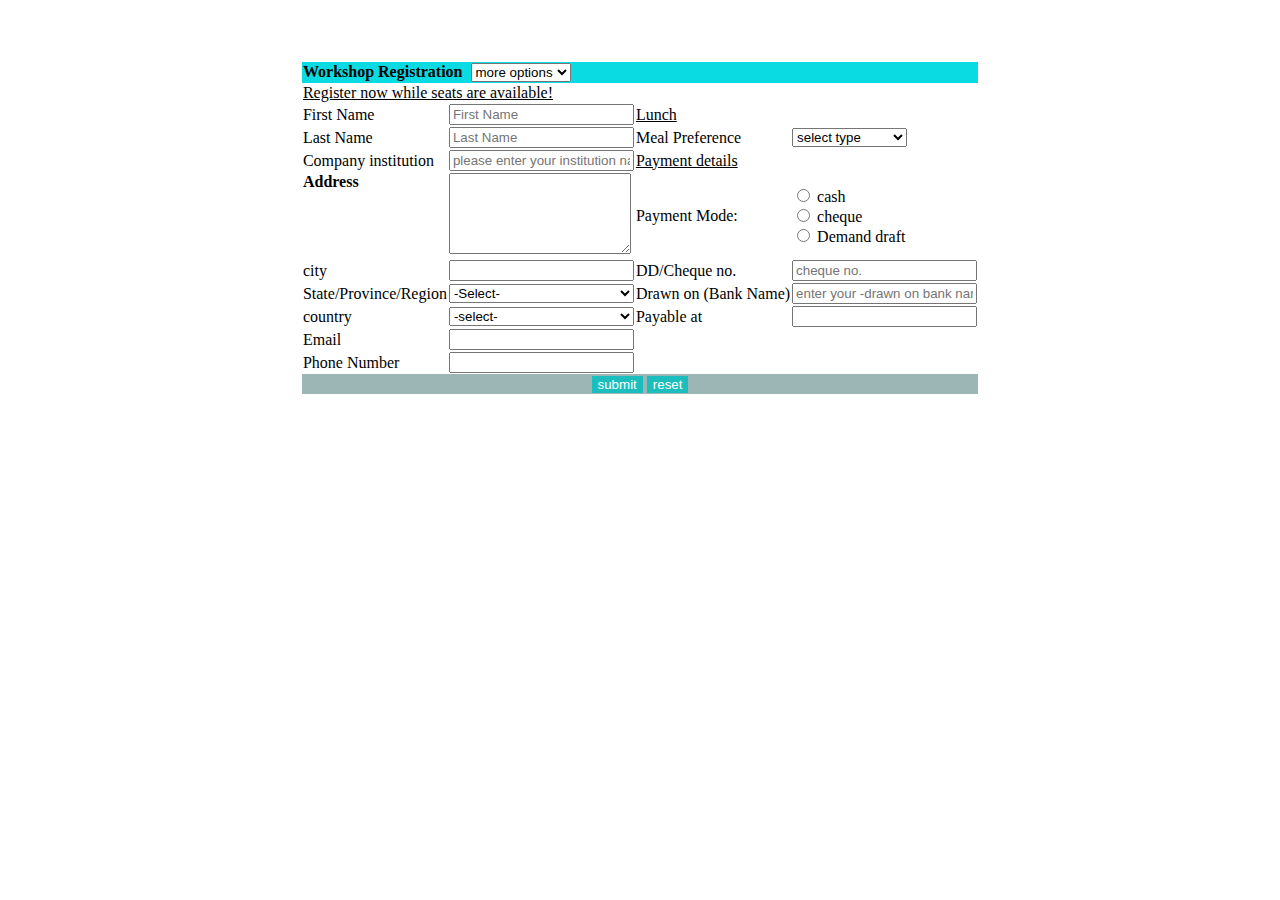
<file: form assin1.html>
<!DOCTYPE html>
<html lang="en">

<head>
    <meta charset="UTF-8">
    <meta name="viewport" content="width=device-width, initial-scale=1.0">
    <title>formin table 1</title>
</head>

<body>
    <form>
        <table border="0" cellspacing="0" align="center">
            <th colspan="4" bgcolor="0abdbde2;" align="left">Workshop Registration &nbsp;<select>
                    <option>more options</option>
                    <option>1</option>
                    <option>2</option>
                    <option>3</option>
                </select></th>
            <tr>
                <td colspan="4"><u>Register now while seats are available!</u></td>
            </tr>
            <tr>
                <td> <label>First Name</td></label>
                <td><input type="text" name="NAME" placeholder="First Name"></td>
                <td> <u>
                        <lable>Lunch</lable>
                    </u></td>
            </tr><br>
            <tr>
                <td>
                    <lable>Last Name</lable>
                </td>
                <td><input type="text" name="Name" placeholder="Last Name"></td>


                <td><label> Meal Preference</label></td>
                <td> <select name="meal" id="pref" width="100%">
                        <option>select type</option>
                        <option>vegetarian</option>
                        <option>Non-vegetarian</option>
                        <option>pure vegetarian</option>
                    </select>
                </td>
            </tr>
            <tr>
                <td>
                    <lable>Company institution</lable>
                </td>
                <td> <input type="text" name="company institution" placeholder="please enter your institution name">

                </td>
                <td><label><u>Payment details</u></label></td>
            </tr>
            <tr>
                <th align="left" style="vertical-align:top"> Address</th>


                <td> <textarea name="address" rows="5" cols="20"></textarea></td>
                <td>
                    <lable>Payment Mode:</lable>
                </td>
                <td> <input type="radio" name="name" id="radio id">
                    <label>cash</label><br>
                    <input type="radio" name="name" id="radio id">
                    <label>cheque</label><br>
                    <input type="radio" name="name" id="radio id">
                    <label>Demand draft</label>
                </td>
            </tr>
            <tr>
                <td>
                    <lable>city</lable>
                </td>
                <td> <input type="text" name="city">
                </td>
                <td>
                    <lable>DD/Cheque no.</lable>
                </td>
                <td> <input type="number" name="NAME" placeholder="cheque no."></td>

            </tr>
            <tr>
                <td>
                    <lable>State/Province/Region</lable>
                </td>
                <td> <select name="state" id="state id" style="width: 100%;">
                        <option>-Select-</option>
                        <option>maharashtra</option>
                        <option>gujrat</option>
                        <option>panjab</option>
                        <option>telngana</option>
                    </select>
                </td>
                <td>
                    <lable>Drawn on (Bank Name)</lable>
                </td>
                <td> <input type="text" name="Name" placeholder="enter your -drawn on bank name"></td><br><br>


            </tr>
            <tr>
                <td>
                    <lable>country</lable>
                </td>
                <td> <select name="state" id="state id" style="width: 100%;">
                        <option>-select-</option>
                        <option>India</option>
                        <option>America</option>
                        <option>Pakistan</option>
                        <option>Australia</optio>
                    </select>
                <td>
                    <lable>Payable at</lable>
                </td>
                <td><input type="text" name="payable at"></td>
                </td>
            </tr>
            <tr>
                <td>
                    <lable>Email</lable>
                </td>
                <td><input type="email" name="email"></td>
            </tr>
            <tr>
                <td>
                    <lable>Phone Number</lable>
                </td>
                <td><input type="number" name="number"></td>
            </tr>

            <tr>
                <th style="background-color: rgb(156, 182, 182);" colspan="4" align="center">
                    <input type="submit" name="submit" value="submit"
                        style=" background-color:rgba(10, 189, 189, 0.886);  color:white; border:none">
                    <input type="reset" name="reset" value="reset"
                    style="background-color:#0abdbde2; color:white; border:none">
                </th>
            </tr>
        </table>

    </form>
</body>

</html>
</file>
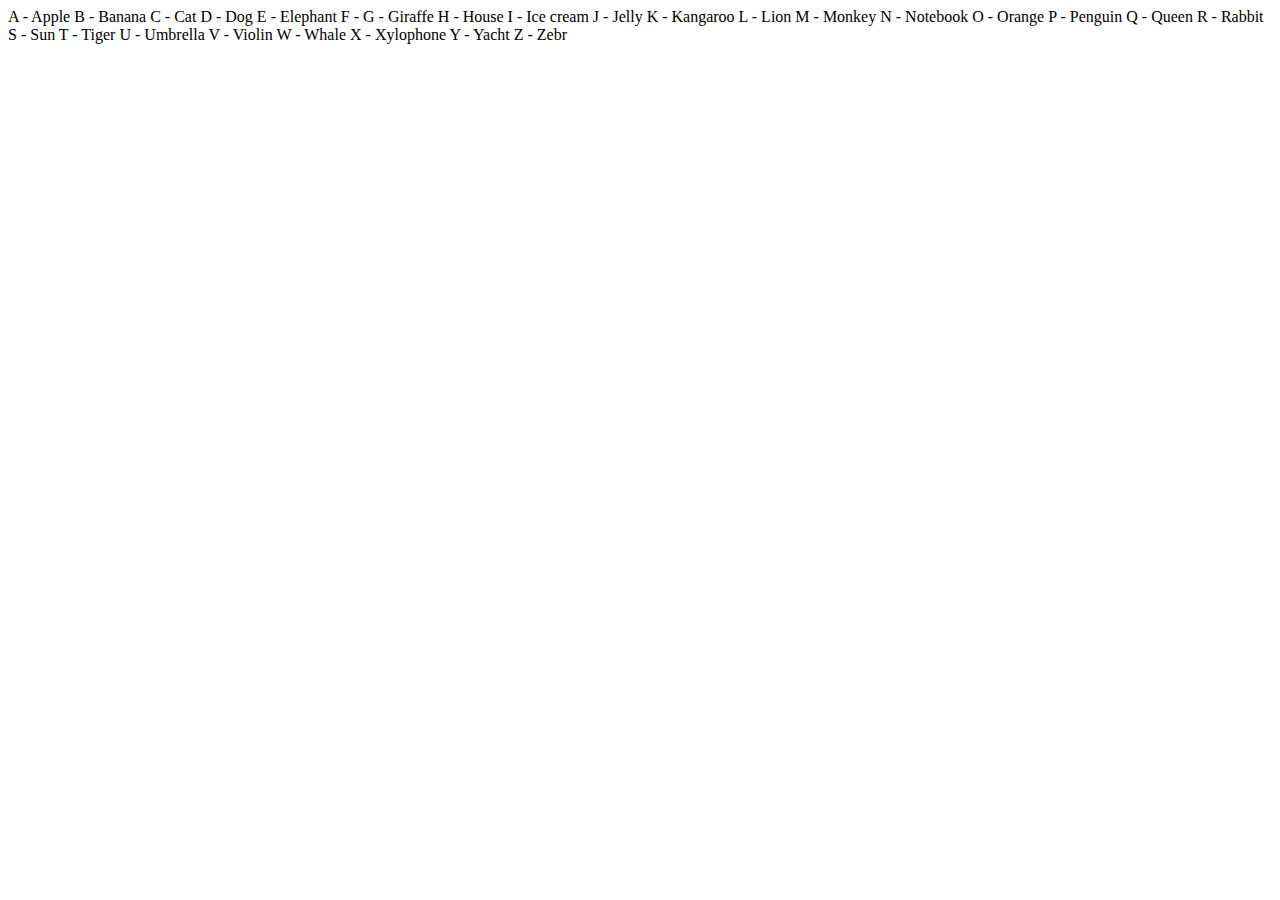
<file: html/copy file.html>
<!-- <!DOCTYPE html>
<html lang="en">

<head>
    <meta charset="UTF-8">
    <meta name="viewport" content="width=device-width, initial-scale=1.0">
    <title>Document</title>
    <link href="https://cdn.jsdelivr.net/npm/bootstrap@5.3.3/dist/css/bootstrap.min.css" rel="stylesheet"
        integrity="sha384-QWTKZyjpPEjISv5WaRU9OFeRpok6YctnYmDr5pNlyT2bRjXh0JMhjY6hW+ALEwIH" crossorigin="anonymous">
    <script src="https://cdn.jsdelivr.net/npm/bootstrap@5.3.3/dist/js/bootstrap.bundle.min.js"
        integrity="sha384-YvpcrYf0tY3lHB60NNkmXc5s9fDVZLESaAA55NDzOxhy9GkcIdslK1eN7N6jIeHz"
        crossorigin="anonymous"></script>
    </body>
    <link rel="stylesheet" href="../CSS/navbar.css">
</head>

<body>
    <header>
        <nav class="nav">
            <a href="#"><img src="../IMG/EOT-LOGO1.webp" alt="" class="logo"></a>
            <ul class="navbar">
                <li><a id="home" href="#" style="color: aqua;">Home</a></li>

            
                    <div class="dropdown">
                        <li class="nav-item"><a href="#" class="nav-link">about Us <img src="../IMG/downward-arrow.png" alt=""></a></li>
                        <div class="dropdown-content">
                        <a href="#">about eduontech</a>5
                        <a href="#">our employees</a>
                    </div>
                    </div>

                <div class="dropdown">
                    <li class="nav-item"><a href="#" class="nav-link">Courses <img src="../IMG/downward-arrow.png" alt=""></a>
                    </li>
                    <div class="dropdown-content">
                        <a href="#">10th Class</a>
                        <a href="#">12th Class</a>
                        <a href="#">Under Graguate</a>
                        <a href="#">Post Graguate</a>
                        <a href="#">Cetified Program</a>
                    </div>
                </div>

                <div class="dropdown">
                    <li class="nav-item"><a href="#" class="nav-link">Universities <img src="../IMG/downward-arrow.png"
                                alt=""></a></li>
                    <div class="dropdown-content">
                        <a href="#">AMITY University</a>
                        <a href="#">Hindustan University</a>
                        <a href="#">JAIN University</a>
                        <a href="#">Lovely Professional University</a>
                        <a href="#">Manav Rachna Online</a>
                        <a href="#">Manipal Online</a>
                        <a href="#">MM University</a>
                        <a href="#">UPES Centre for Continuing</a>
                        <a href="#">Uttaranchal University</a>
                        <a href="#">GLA University</a>
                    </div>
                </div>


               
                <li><a href="#">Contact Us</a></li>
            </ul>
            <button class="btn">INQUIRY</button>
        </nav>
    </header>

    <div id="carouselExampleDark" class="carousel carousel-dark slide" data-bs-ride="carousel" >
        <div class="carousel-indicators">
            <button type="button" data-bs-target="#carouselExampleDark" data-bs-slide-to="0" class="active"
                aria-current="true" aria-label="Slide 1"></button>
            <button type="button" data-bs-target="#carouselExampleDark" data-bs-slide-to="1"
                aria-label="Slide 2"></button>
            <button type="button" data-bs-target="#carouselExampleDark" data-bs-slide-to="2"
                aria-label="Slide 3"></button>
            <button type="button" data-bs-target="#carouselExampleDark" data-bs-slide-to="3"
                aria-label="Slide 4"></button>    
        </div>
        <div class="carousel-inner">
            <div class="carousel-item active " data-bs-interval="1000">
                <img src="../IMG/1.webp" class="d-block w-100" alt="...">
            </div>
            <div class="carousel-item" data-bs-interval="1000">
                <img src="../IMG/2.webp" class="d-block w-100" alt="...">
            </div>
            <div class="carousel-item"  data-bs-interval="1000">
                <img src="../IMG/3.webp" class="d-block w-100" alt="...">
            </div>
            <div class="carousel-item" data-bs-interval="1000">
                <img src="../IMG/4.webp" class="d-block w-100" alt="...">
            </div>
        </div>
        <button class="carousel-control-prev" type="button" data-bs-target="#carouselExampleDark" data-bs-slide="prev">
            <span class="carousel-control-prev-icon" aria-hidden="true"></span>
            <span class="visually-hidden">Previous</span>
        </button>
        <button class="carousel-control-next" type="button" data-bs-target="#carouselExampleDark" data-bs-slide="next">
            <span class="carousel-control-next-icon" aria-hidden="true"></span>
            <span class="visually-hidden">Next</span>
        </button>
    </div>

    <section class="container  bg-light mt-4">
        <div class="row justify-content-between justify-content-around service">
            <div class="col-md-4 col-sm-12 card shadow-md   ">
                <img src="../IMG/1.webp" class="card-img-top" alt="...">
                <div class="card-body">
                    <h5 class="card-title">Card title</h5>
                    <p class="card-text">Some quick example text to build on the card title and make up the bulk of the card's content.</p>
                    <a href="#" class="btn btn-primary">Go somewhere</a>
                  </div>
            </div>
            <div class="col-md-4 col-sm-12 card">
                <img src="../IMG/1.webp" class="card-img-top" alt="...">
                <div class="card-body">
                    <h5 class="card-title">Card title</h5>
                    <p class="card-text">Some quick example text to build on the card title and make up the bulk of the card's content.</p>
                    <a href="#" class="btn btn-primary">Go somewhere</a>
                  </div>
            </div>
            <div class="col-md-4 col-sm-12 card">
                <img src="../IMG/1.webp" class="card-img-top" alt="...">
                <div class="card-body">
                    <h5 class="card-title">Card title</h5>
                    <p class="card-text">Some quick example text to build on the card title and make up the bulk of the card's content.</p>
                    <a href="#" class="btn btn-primary">Go somewhere</a>
                  </div>
            </div>
           
            <div class="card text-bg-dark">
                <img src="..." class="card-img" alt="...">
                <div class="card-img-overlay">
                  <h5 class="card-title">Card title</h5>
                  <p class="card-text">This is a wider card with supporting text below as a natural lead-in to additional content. This content is a little bit longer.</p>
                  <p class="card-text"><small>Last updated 3 mins ago</small></p>
                </div>
              </div>






           
        </div>
    </section>








fetch :- help to third party api calls
call to url

<button>propogation</button>
<button>bubbling</button>
capturing
</body>

</html> -->



A - Apple
B - Banana
C - Cat
D - Dog
E - Elephant
F -                 
G - Giraffe
H - House
I - Ice cream
J - Jelly
K - Kangaroo
L - Lion
M - Monkey
N - Notebook
O - Orange
P - Penguin
Q - Queen
R - Rabbit
S - Sun
T - Tiger
U - Umbrella
V - Violin
W - Whale
X - Xylophone
Y - Yacht
Z - Zebr
</file>
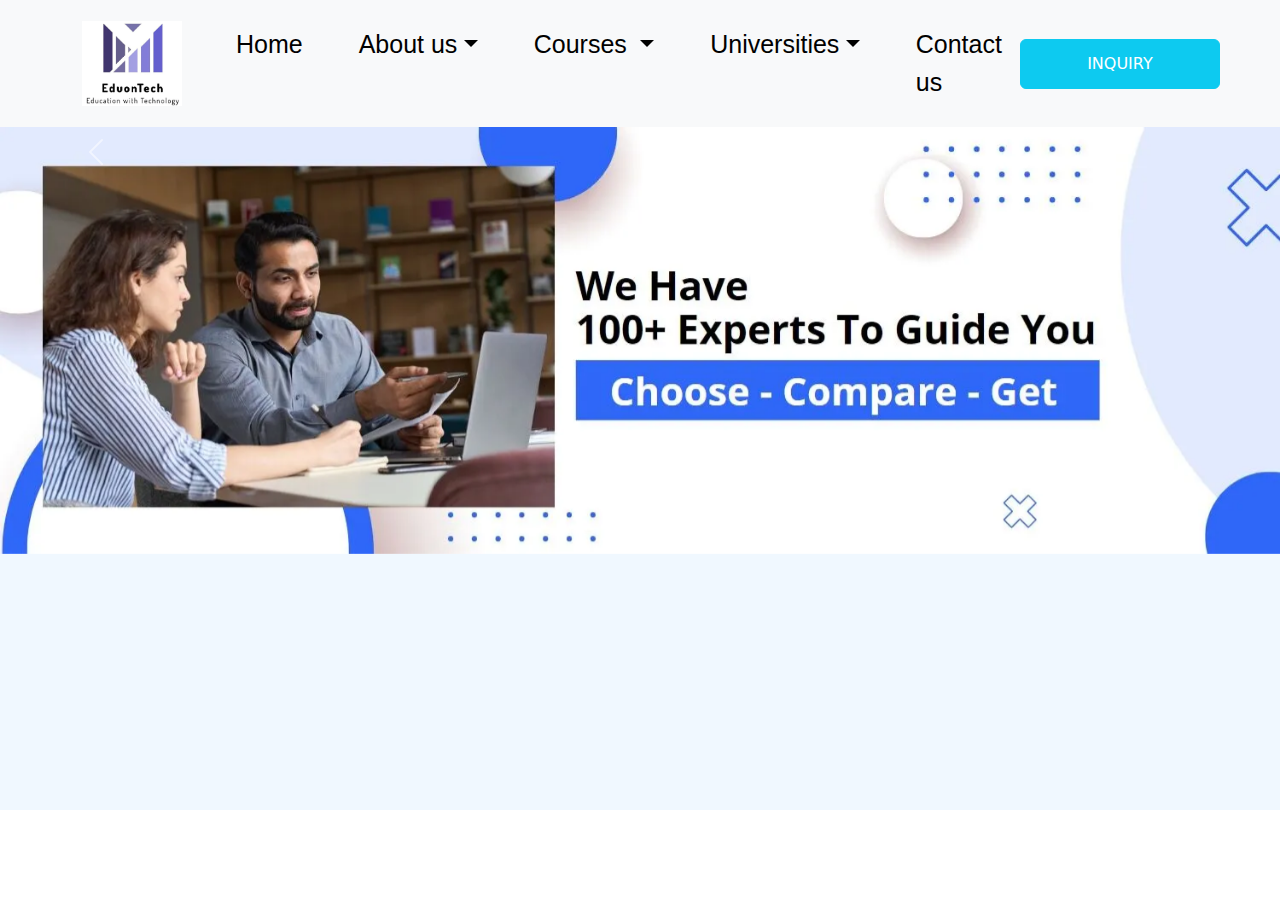
<file: html/edutech copy.html>
<!DOCTYPE html>
<html lang="en">

<head>
    <meta charset="UTF-8">
    <meta name="viewport" content="width=device-width, initial-scale=1.0">
    <title>eduontechweb</title>
    <link rel="stylesheet" type="text/css" href="../css/style2.css">
    <link rel="stylesheet" href="../bootstrap-5.3.3-dist/css/bootstrap.min.css">
    <script src="../bootstrap-5.3.3-dist/js/bootstrap.bundle.js"></script>
    <link rel="stylesheet" href="https://cdnjs.cloudflare.com/ajax/libs/font-awesome/6.5.2/css/all.min.css"
        integrity="sha512-SnH5WK+bZxgPHs44uWIX+LLJAJ9/2PkPKZ5QiAj6Ta86w+fsb2TkcmfRyVX3pBnMFcV7oQPJkl9QevSCWr3W6A=="
        crossorigin="anonymous" referrerpolicy="no-referrer" />
</head>

<body>
    <header class="icon">
        <i class="fa-brands fa-square-instagram"></i>
        <i class="fa-brands fa-square-twitter"></i>
        <i class="fa-brands fa-square-facebook"></i>
    </header>
    <header class="header">
        <nav class="navbar navbar-expand-lg bg-body-tertiary mr-left-30 z-index-1">
            <div class="container">
                <a class="navbar-brand" href="#">
                    <img src="..//img/EOT-LOGO1.webp" width="100px"></a>

                <button class="navbar-toggler" type="button" data-bs-toggle="collapse"
                    data-bs-target="#navbarSupportedContent" aria-controls="navbarSupportedContent"
                    aria-expanded="false" aria-label="Toggle navigation">
                    <span class="navbar-toggler-icon"></span>
                </button>

                <div class="collapse navbar-collapse" id="navbarSupportedContent">
                    <ul class="navbar-nav me-auto mb-2 mb-lg-0">
                        <li class="nav-item">
                            <a class="nav-link active" aria-current="page" href="#">Home</a>
                        </li>
                        <li class="nav-item dropdown">
                            <a class="nav-link dropdown-toggle active" role="button" data-bs-toggle="dropdown"
                                href="#">About us</a>
                            <ul class="dropdown-menu">
                                <li><a class="dropdown-item" href="#">About EduonTech</a></li><br>
                                <li><a class="dropdown-item" href="#">Our Employee</a></li>
                            </ul>
                        </li>
                        <li class="nav-item dropdown">
                            <a class="nav-link dropdown-toggle active" href="#" role="button" data-bs-toggle="dropdown"
                                aria-expanded="false">
                                Courses
                            </a>
                            <ul class="dropdown-menu">
                                <li><a class="dropdown-item" href="#">10th class</a></li>
                                <li><a class="dropdown-item" href="#">12th class</a></li>
                                <li><a class="dropdown-item" href="#">Under Graduate</a></li>
                                <li><a class="dropdown-item" href="#">Post Graduate</a></li>
                                <li><a class="dropdown-item" href="#">Certified Program</a></li>
                            </ul>
                        </li>
                        <li class="nav-item">
                            <a class="nav-link dropdown-toggle active" role="button" data-bs-toggle="dropdown"
                                aria-expanded="false">Universities</a>
                            <ul class="dropdown-menu">
                                <li><a class="dropdown-item" href="#">AMITY University</a></li>
                                <li><a class="dropdown-item" href="#">Hindustan University</a></li>
                                <li><a class="dropdown-item" href="#">JAIN University</a></li>
                                <li><a class="dropdown-item" href="#">Lovely Professional University</a></li>
                                <li><a class="dropdown-item" href="#">Manav University</a></li>
                                <li><a class="dropdown-item" href="#">Manipal Online</a></li>
                                <li><a class="dropdown-item" href="#">MM Univarsity</a></li>
                                <li><a class="dropdown-item" href="#">UPES University</a></li>
                                <li><a class="dropdown-item" href="#">Uttaranchal University</a></li>
                                <li><a class="dropdown-item" href="#">GLA University</a></li>
                            </ul>
                        </li>
                        <li class="nav-item">
                            <a class="nav-link active" text-aline="center" role="button" aria-expanded="false">Contact
                                us</a>
                        </li>
                    </ul>
                    <form class="d-flex">
                        <button class="btn btn-info text-white" bg="info" type="submit" mr="">INQUIRY</button>
                    </form>
                </div>
            </div>
        </nav>

        <div id="carouselExample" class="carousel slide">
            <div class="carousel-inner">
                <div class="carousel-item active" data-bs-interval="1000">
                    <img src="../img/edimg1.webp" class="d-block w-100" alt="...">
                </div>
                <div class="carousel-item" data-bs-interval="1000">
                    <img src="../img/edoimg2.webp" class="d-block w-100" alt="...">
                </div>
                <div class="carousel-item" data-bs-interval="1000">
                    <img src="../img/edoimg3.webp" class="d-block w-100" alt="...">
                </div>
                <div class="carousel-item" data-bs-interval="1000">
                    <img src="../img/edoimg4.webp" class="d-block w-100" alt="...">
                </div>
            </div>
            <button class="carousel-control-prev" type="button" data-bs-target="#carouselExample"
                data-bs-slide="prev">
                <span class="carousel-control-prev-icon" aria-hidden="true"></span>
                <span class="visually-hidden">Previous</span>
            </button>
            <button class="carousel-control-next" type="button" data-bs-target="#carouselExample"></button>
        
        </body>
</html>
</file>
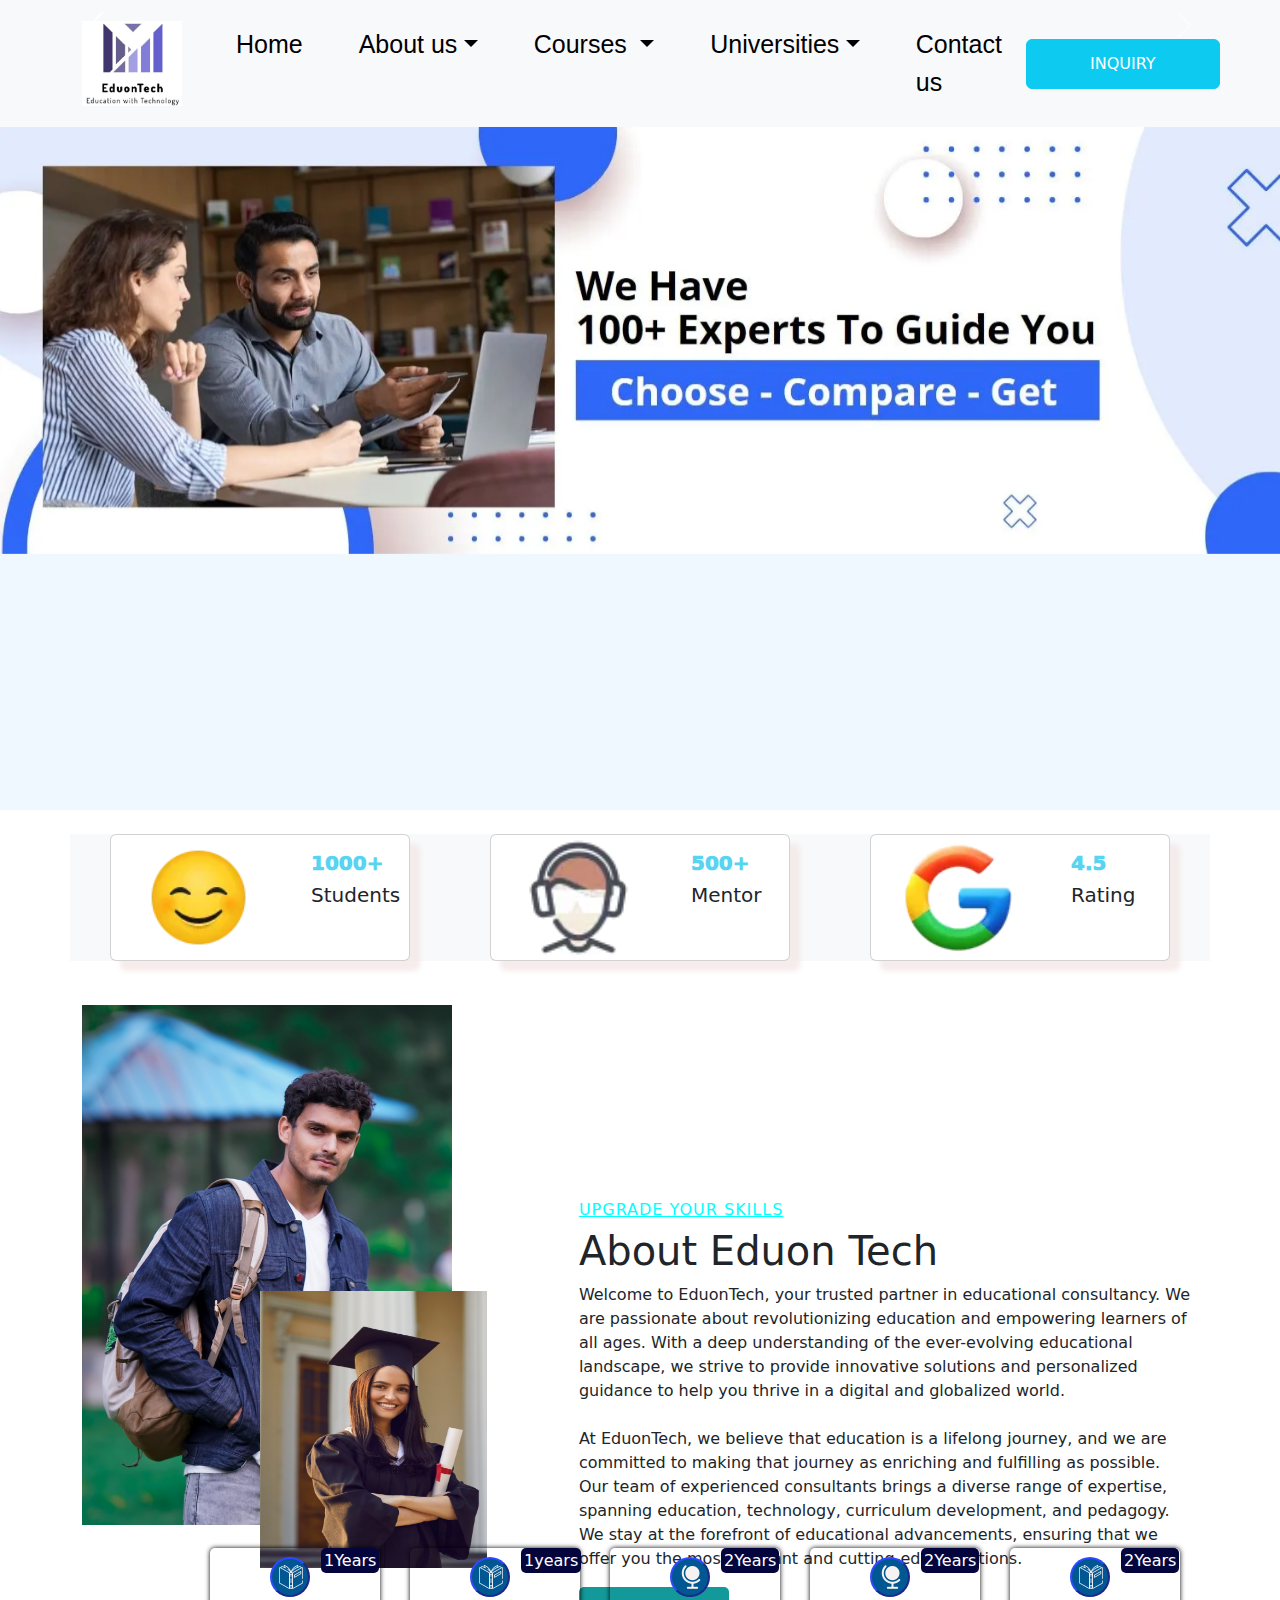
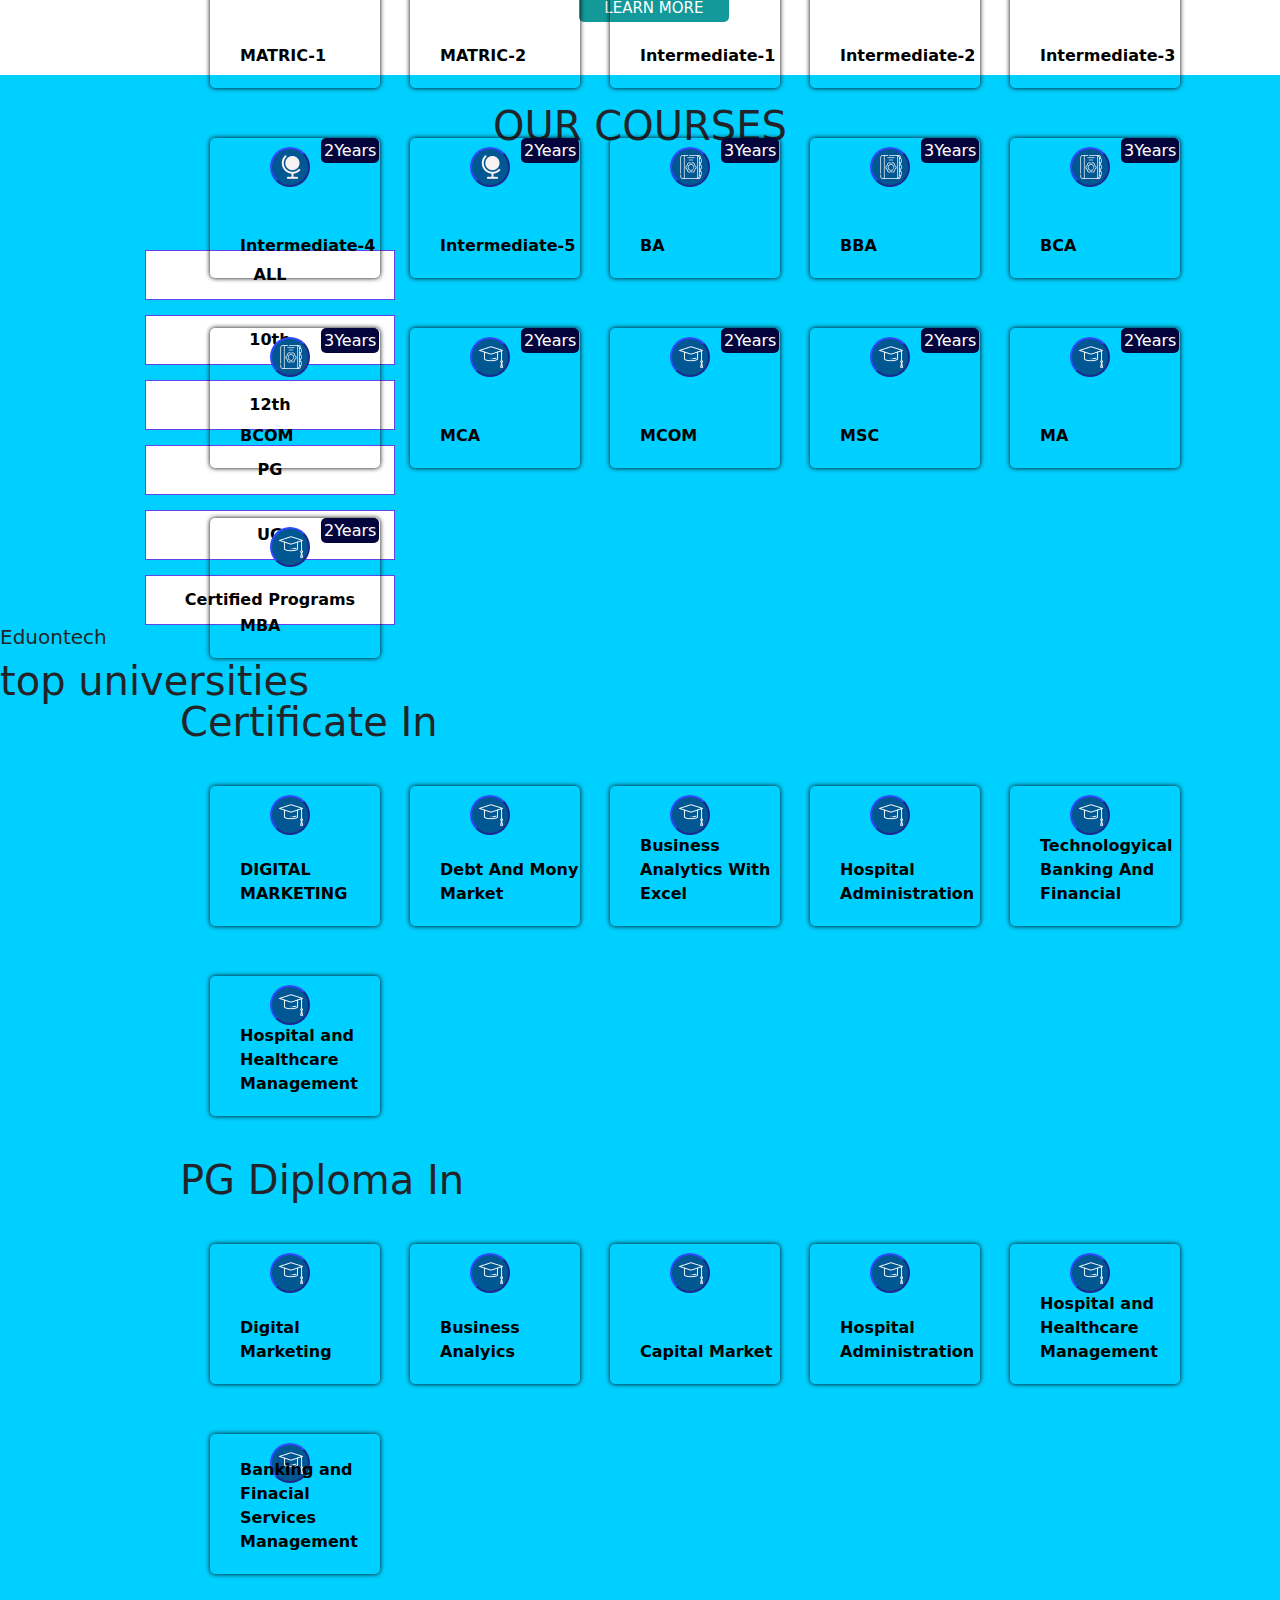
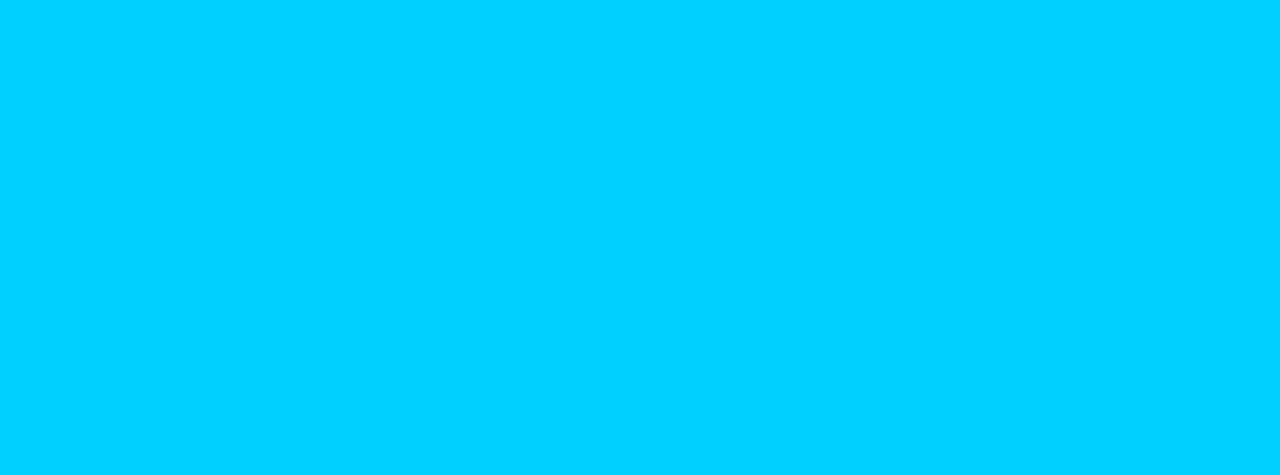
<file: html/edutech.html>
<!DOCTYPE html>
<html lang="en">

<head>
    <meta charset="UTF-8">
    <meta name="viewport" content="width=device-width, initial-scale=1.0">
    <title>eduontechweb</title>
    <link rel="stylesheet" type="text/css" href="../css/style2.css">
    <link rel="stylesheet" href="../bootstrap-5.3.3-dist/css/bootstrap.min.css">
    <script src="../bootstrap-5.3.3-dist/js/bootstrap.bundle.js"></script>
    <link rel="stylesheet" href="https://cdnjs.cloudflare.com/ajax/libs/font-awesome/6.5.2/css/all.min.css"
        integrity="sha512-SnH5WK+bZxgPHs44uWIX+LLJAJ9/2PkPKZ5QiAj6Ta86w+fsb2TkcmfRyVX3pBnMFcV7oQPJkl9QevSCWr3W6A=="
        crossorigin="anonymous" referrerpolicy="no-referrer" />
</head>

<body>
    <header class="icon">
        <i class="fa-brands fa-square-instagram"></i>
        <i class="fa-brands fa-square-twitter"></i>
        <i class="fa-brands fa-square-facebook"></i>
    </header>
    <header class="header">
        <nav class="navbar navbar-expand-lg bg-body-tertiary mr-left-30 z-index-1">
            <div class="container">
                <a class="navbar-brand" href="#">
                    <img src="..//img/EOT-LOGO1.webp " width="100px"></a>

                <button class="navbar-toggler" type="button" data-bs-toggle="collapse"
                    data-bs-target="#navbarSupportedContent" aria-controls="navbarSupportedContent"
                    aria-expanded="false" aria-label="Toggle navigation">
                    <span class="navbar-toggler-icon"></span>
                </button>

                <div class="collapse navbar-collapse" id="navbarSupportedContent">
                    <ul class="navbar-nav me-auto mb-2 mb-lg-0">
                        <li class="nav-item">
                            <a class="nav-link active" aria-current="page" href="#">Home</a>
                        </li>
                        <li class="nav-item dropdown">
                            <a class="nav-link dropdown-toggle active " role="button" data-bs-toggle="dropdown"
                                href="#">About us</a>
                            <ul class="dropdown-menu">
                                <li><a class="dropdown-item" href="#">About EduonTech</a></li><br>
                                <li><a class="dropdown-item" href="#">Our Employee</a></li>
                            </ul>
                        </li>
                        <li class="nav-item dropdown">
                            <a class="nav-link dropdown-toggle active" href="#" role="button" data-bs-toggle="dropdown"
                                aria-expanded="false">
                                Courses
                            </a>
                            <ul class="dropdown-menu">
                                <li><a class="dropdown-item" href="#">10th class</a></li>
                                <li><a class="dropdown-item" href="#">12th class</a></li>
                                <li><a class="dropdown-item" href="#">Under Graduate</a></li>
                                <li><a class="dropdown-item" href="#">Post Graduate</a></li>
                                <li><a class="dropdown-item" href="#">Certified Program</a></li>
                            </ul>
                        </li>
                        <li class="nav-item">
                            <a class="nav-link dropdown-toggle active" role="button" data-bs-toggle="dropdown"
                                aria-expanded="false">Universities</a>
                            <ul class="dropdown-menu">
                                <li><a class="dropdown-item" href="#">AMITY University</a></li>
                                <li><a class="dropdown-item" href="#">Hindustan University</a></li>
                                <li><a class="dropdown-item" href="#">JAIN University</a></li>
                                <li><a class="dropdown-item" href="#">Lovely Professional University</a></li>
                                <li><a class="dropdown-item" href="#">Manav University</a></li>
                                <li><a class="dropdown-item" href="#">Manipal Online</a></li>
                                <li><a class="dropdown-item" href="#">MM Univarsity</a></li>
                                <li><a class="dropdown-item" href="#">UPES University</a></li>
                                <li><a class="dropdown-item" href="#">Uttaranchal University</a></li>
                                <li><a class="dropdown-item" href="#">GLA University</a></li>
                            </ul>
                        </li>
                        <li class="nav-item">
                            <a class="nav-link active" text-aline="center" role="button" aria-expanded="false">Contact
                                us</a>
                    </ul>
                    <button class="btn btn-info text-white" bg="info" type="submit" mr="">INQUIRY</button>
                    </form>
                </div>
            </div>
        </nav>

        <div id="carouselExample" class="carousel slide">
            <div class="carousel-inner">

            </div>
            <div class="carousel-item active" data-bs-interval="1000">
                <img src="../img/edimg1.webp" class="d-block w-100" alt="...">
            </div>
            <div class="carousel-item" data-bs-interval="1000">
                <img src="../img/edoimg2.webp" class="d-block w-100" alt="...">
            </div>
            <div class="carousel-item " data-bs-interval="1000">
                <img src="../img/edoimg3.webp" class="d-block w-100" alt="...">
            </div>
            <div class="carousel-item " data-bs-interval="1000">
                <img src="../img/edoimg4.webp" class="d-block w-100" alt="...">
            </div>
        </div>
        <button class="carousel-control-prev" type="button" data-bs-target="#carouselExample" data-bs-slide="prev">
            <span class="carousel-control-prev-icon" aria-hidden="true"></span>
            <span class="visually-hidden">Previous</span>
        </button>
        <button class="carousel-control-next" type="button" data-bs-target="#carouselExample" data-bs-slide="next">
            <span class="carousel-control-next-icon" aria-hidden="true"></span>
            <span class="visually-hidden">Next</span>
        </button>
        </div>
    </header>
    <section class="container bg-light mt-4">
        <div class="row justify-content-between justify-content-around service">

            <div class="col-md-4 col-sm-12 card shadow-md ">
                <img src="../img/SMILE.webp" class="crd-img" alt="...">
                <div class="card-body">
                    <h5 class="card-title">1000+</h5>
                    <h5 class="card-title1">Students</h5>
                </div>
            </div>

            <div class="col-md-4 card ">
                <img src="../img/carimg2.webp" class="crd-img" alt="...">
                <div class="card-body">
                    <h5 class="card-title">500+</h5>
                    <h5 class="card-title1">Mentor</h5>
                </div>
            </div>

            <div class="col-md-4 card ">
                <img src="..//img/cardmg3.webp" class="crd-img" alt="...">
                <div class="card-body">
                    <h5 class="card-title">4.5</h5>
                    <h5 class="card-title1">Rating</h5>
                </div>
            </div>
        </div>
    </section>
    <section class="container">
        <div class="row">
            <div class="col-md-4">
                <img src="../img/poster1.jpg" width="370px" height="520px">
            </div>
            <div class="col-md-2">
                <img src="../img/poster2.jpg" width="227px" height="277px">
            </div>
        </div>
        <div class="code-chat">
            <h6><u>UPGRADE YOUR SKILLS</u></h6>
            <h1>About Eduon Tech</h1>
            <p>Welcome to EduonTech, your trusted partner in educational consultancy. We <br>
                are passionate about revolutionizing education and empowering learners of<br>
                all ages. With a deep understanding of the ever-evolving educational<br>
                landscape, we strive to provide innovative solutions and personalized<br>
                guidance to help you thrive in a digital and globalized world.<br><br>

                At EduonTech, we believe that education is a lifelong journey, and we are<br>
                committed to making that journey as enriching and fulfilling as possible.<br>
                Our team of experienced consultants brings a diverse range of expertise,<br>
                spanning education, technology, curriculum development, and pedagogy.<br>
                We stay at the forefront of educational advancements, ensuring that we<br>
                offer you the most relevant and cutting-edge solutions.
            </p>
            <button>LEARN MORE</button>
        </div>


    </section>

    <!--section 3 background img start-->


    <section class="course-section">

        <div class="card-header">
            <h6> A BETTER CHOICE</h6>
            <h1>OUR COURSES</h1>

        </div>


        <!-- <div class="but"> 
            <div class="abc">
                <button>ALL</button>
            </div>
            <div class="abc">
                <button>10th</button>
            </div>
            <div class="abc">
                <button>12th</button>
            </div>
            <div class="abc">
                <button>PG</button>
            </div>
            <div class="abc">
                <button>UG</button>
            </div>
            <div class="abc">
                <button>Certified Programs</button>
            </div>
        </div>
         <div> 
            <div class="main-1-container-2-2">
                <div class="card-1" style="width:180px" <div>
                    <button class="btn1" style="color:blue"></button>
                </div>
            </div>
            <div>
                <div class="main-1-container-2-2">
                    <div class="card-1" style="width:180px" <div>
                        <button class="btn1" style="color:blue"></button>
                    </div>
                </div>
        </div>-->
        <div>

            <div class="but">
                <div class="btn-1"><button> ALL</button></div>
                <div class="btn-1"><button>10th</button></div>
                <div class="btn-1"><button>12th</button></div>
                <div class="btn-1"><button>PG</button></div>
                <div class="btn-1"><button>UG</button></div>
                <div class="btn-1"><button>Certified Programs</button></div>
            </div>


            <div class="main-box">

                <div class="sec4-boxes">

                    <div class="s4-box">
                        <button><a href=""> <img src="../img/open-book.png" alt=""></a></button>
                        <h6>1Years</h6>
                        <a href="#">MATRIC-1</a>
                    </div>


                    <div class="s4-box">
                        <button><a href=""><img src="../img/open-book.png"></a></button>
                        <h6>1years</h6>
                        <a href="#">MATRIC-2</a>
                    </div>

                    <div class="s4-box">
                        <button><a href=""><img src="../img/earth icon.png"> </a> </button>
                        <h6>2Years</h6>
                        <a href="#">Intermediate-1</a>

                    </div>
                    <div class="s4-box"> <button><a href=""><img src="../img/earth icon.png"> </a></button>
                        <h6>2Years</h6>
                        <a href="#">Intermediate-2</a>
                    </div>

                    <div class="s4-box">
                        <button><a href=""><img src="../img/open-book.png"> </a> </button>
                        <h6>2Years</h6>
                        <a href="#">Intermediate-3</a>
                    </div>
                </div>
                <div class="sec4-boxes">
                    <div class="s4-box">
                        <button><a href=""><img src="../img/earth icon.png"> </a> </button>
                        <h6>2Years</h6>
                        <a href="#">Intermediate-4</a>

                    </div>
                    <div class="s4-box">
                        <button><a href=""><img src="../img/earth icon.png"> </a> </button>
                        <h6>2Years</h6>
                        <a href="#">Intermediate-5</a>

                    </div>
                    <div class="s4-box">
                        <button><a href=""><img src="../img/setting book.png"> </a> </button>
                        <h6>3Years</h6>
                        <a href="#">BA</a>

                    </div>
                    <div class="s4-box">
                        <button><a href=""><img src="../img/setting book.png"> </a> </button>
                        <h6>3Years</h6>
                        <a href="#">BBA</a>

                    </div>
                    <div class="s4-box">
                        <button><a href=""><img src="../img/setting book.png"> </a> </button>
                        <h6>3Years</h6>
                        <a href="#">BCA</a>

                    </div>
                </div>
                <div class="sec4-boxes">
                    <div class="s4-box">
                        <button><a href=""><img src="../img/setting book.png"> </a> </button>
                        <h6>3Years</h6>
                        <a href="#">BCOM</a>

                    </div>
                    <div class="s4-box">
                        <button><a href=""><img src="../img/cap icon.png"> </a> </button>
                        <h6>2Years</h6>
                        <a href="#">MCA</a>
                    </div>
                    <div class="s4-box">
                        <button><a href=""><img src="../img/cap icon.png"> </a> </button>
                        <h6>2Years</h6>
                        <a href="#">MCOM</a>

                    </div>
                    <div class="s4-box">
                        <button><a href=""><img src="../img/cap icon.png"> </a> </button>
                        <h6>2Years</h6>
                        <a href="#">MSC</a>
                    </div>
                    <div class="s4-box">
                        <button><a href=""><img src="../img/cap icon.png"> </a> </button>
                        <h6>2Years</h6>
                        <a href="#">MA</a>

                    </div>
                </div>
                <div class="sec4-boxes">
                    <div class="s4-box">
                        <button><a href=""><img src="../img/cap icon.png"> </a> </button>
                        <h6>2Years</h6>
                        <a href="#">MBA</a>
                    </div>
                </div>



                <h1>Certificate In</h1>

                <div class="sec4-boxes">

                    <div class="s4-box">
                        <button><a href=""><img src="../img/cap icon.png"> </a> </button>
                        <a href="#"> DIGITAL MARKETING</a>
                    </div>

                    <div class="s4-box">
                        <button><a href=""><img src="../img/cap icon.png"> </a> </button>
                        <a href="#">Debt And Mony Market</a>
                    </div>

                    <div class="s4-box">
                        <button><a href=""><img src="../img/cap icon.png"> </a> </button>
                        <a href="#">Business Analytics With Excel</a>
                    </div>
                    <div class="s4-box">
                        <button><a href=""><img src="../img/cap icon.png"> </a> </button>
                        <a href="#">Hospital Administration</a>
                    </div>

                    <div class="s4-box">
                        <button><a href=""><img src="../img/cap icon.png"> </a> </button>
                        <a href="#">Technologyical Banking And Financial</a>
                    </div>

                </div>
                <div class="sec4-boxes">

                    <div class="s4-box">
                        <button><a href=""><img src="../img/cap icon.png"> </a> </button>
                        <a href="#">Hospital and Healthcare Management</a>
                    </div>
                </div>

                <h1>PG Diploma In</h1>

                <div class="sec4-boxes">

                    <div class="s4-box">
                        <button><a href=""><img src="../img/cap icon.png"> </a> </button>
                        <a href="#"> Digital Marketing </a>
                    </div>

                    <div class="s4-box">
                        <button><a href=""><img src="../img/cap icon.png"> </a> </button>
                        <a href="#">Business Analyics</a>
                    </div>

                    <div class="s4-box">
                        <button><a href=""><img src="../img/cap icon.png"> </a> </button>
                        <a href="#">Capital Market</a>
                    </div>
                    <div class="s4-box">
                        <button><a href=""><img src="../img/cap icon.png"> </a> </button>
                        <a href="#">Hospital Administration</a>
                    </div>

                    <div class="s4-box">
                        <button><a href=""><img src="../img/cap icon.png"> </a> </button>
                        <a href="#">Hospital and Healthcare Management</a>
                    </div>

                </div>
                <div class="sec4-boxes">

                    <div class="s4-box">
                        <button><a href=""><img src="../img/cap icon.png"> </a> </button>
                        <a href="#">Banking and Finacial Services Management</a>
                    </div>
                </div>

            </div>


            <h5>Eduontech</h5>
            <h1>top universities</h1>







        </div>
    

</body>

</html>
</body>

</html>
</file>
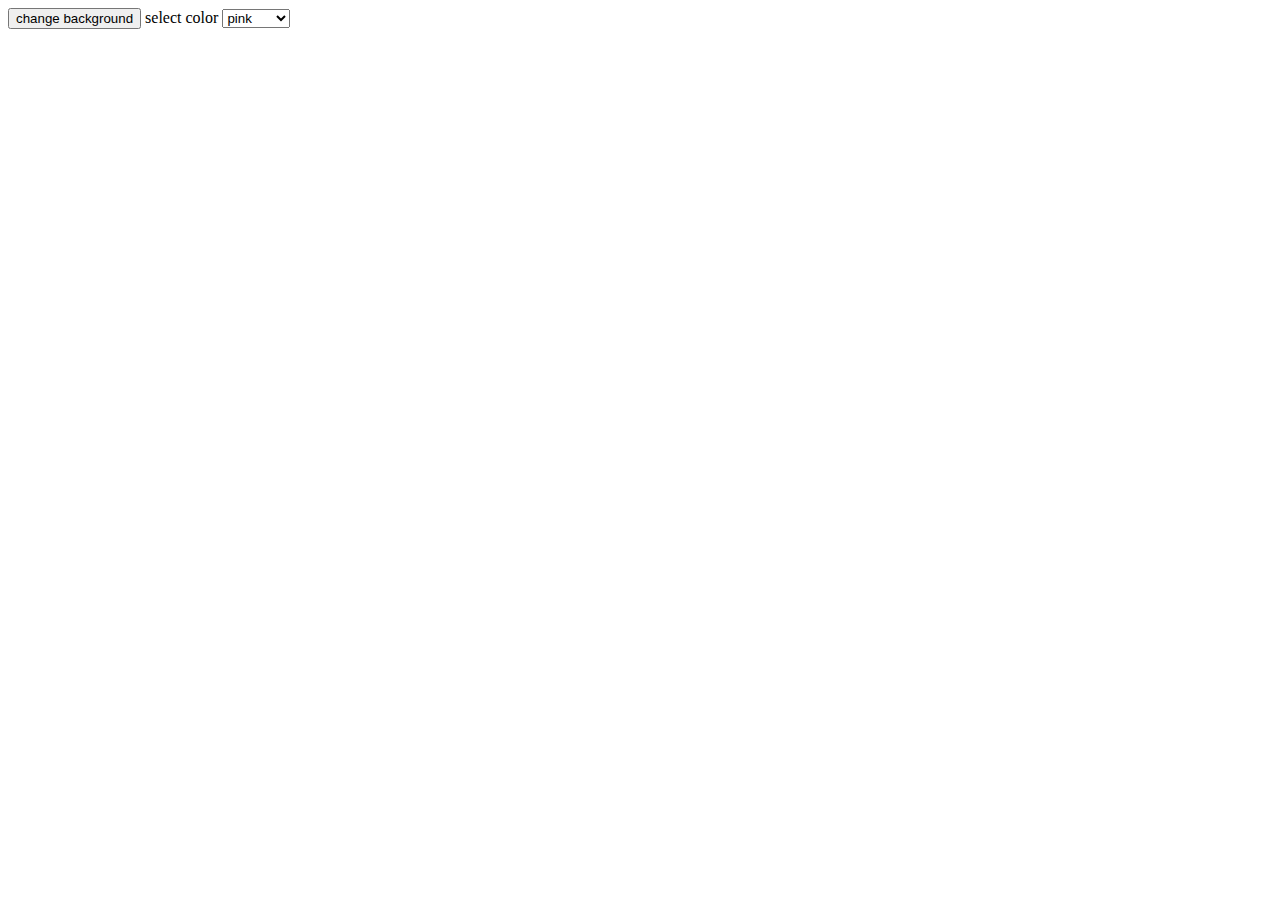
<file: html/event.html>
<!DOCTYPE html>
<html lang="en">
<head>
    <meta charset="UTF-8">
    <meta name="viewport" content="width=device-width, initial-scale=1.0">
    <title>Document</title>
</head>
<body>
    <button onclick="changebg()">change background</button>
    <label>select color</label>
    <select id="color" onchange="bodybg(this.value)">
        <option value="pink">pink</option>
        <option value="skyblue">skyblue</option>
        <option value="red">red</option>
        <option value="yellow">yellow</option>
    </select>
</body>
<script>
    function bodybg(color){
        // let color = document.getElementById("color").value;
        document.body.style.backgroundcolor = color;
    }
    function changebg(){
        document.body.style.backgroundcolor = red
    }

    
</script>
</html>
</file>
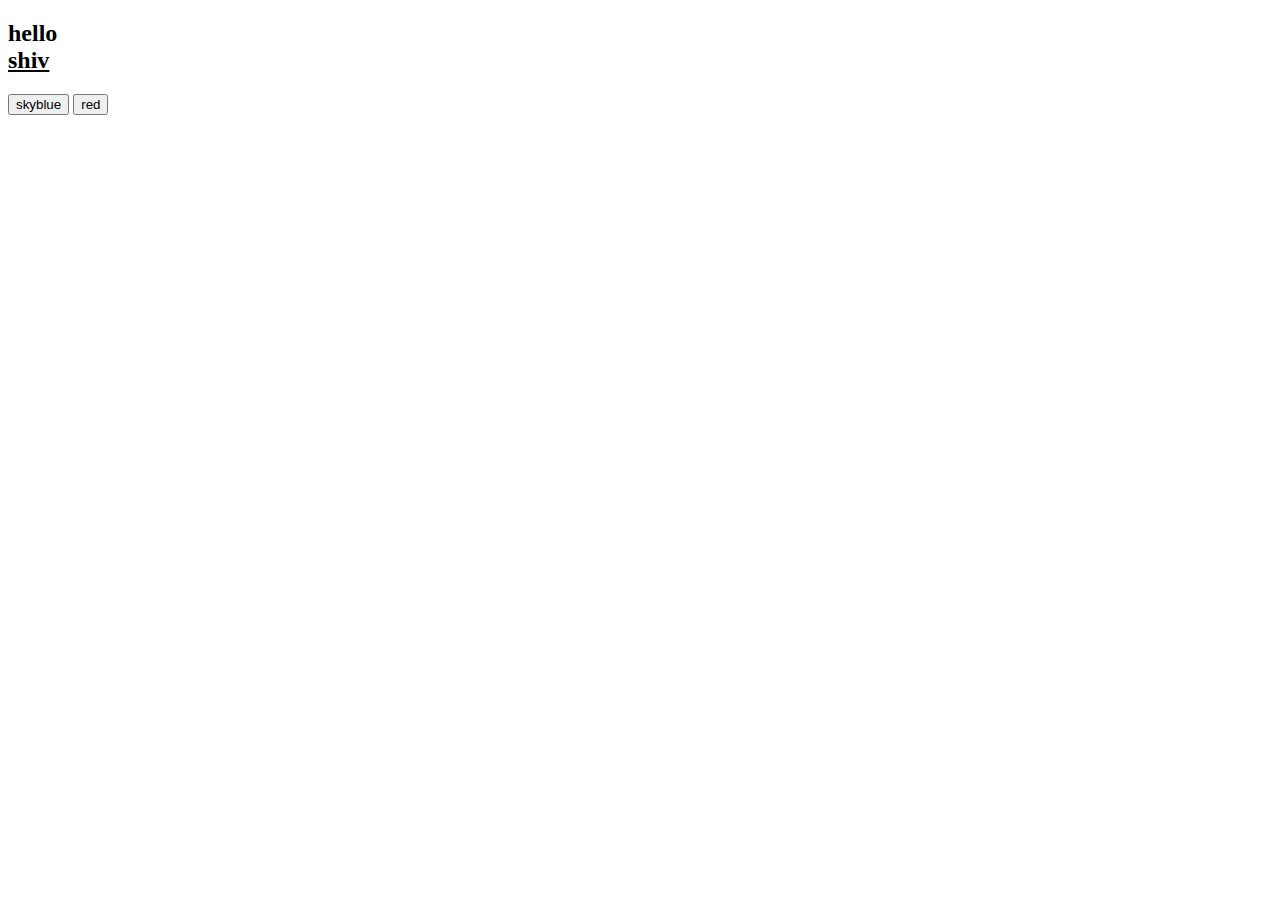
<file: html/java/demo.html>
<!DOCTYPE html>
<html lang="en">
<head>
    <meta charset="UTF-8">
    <meta name="viewport" content="width=device-width, initial-scale=1.0">
    <title>Document</title>
</head>
<body>

<h2>hello <br><u>shiv</u></h2>

 <button  id="or" type="button">skyblue</button>

<script>
    document.getElementById('or').addEventListener('click', () =>{
    document.body.style.backgroundColor='skyblue'
    });



</script> 

<button id="am" type="button">red</button>

<script>
    document.getElementById('am').addEventListener('click', () =>{
        document.body.style.backgroundcolor= 'red'
    });
</script>

    <script src="../java/intro.js"></script>
</body>
</html>
</file>
<file: css/style2.css>
:root {
    --primery: #00ffd;
    --prilight: ;
    --second: ;
    /* color:; */
}

.header {
    background-color: #f0f8ff;
    height: 90vh;
    
}

.logo {
    width: 200px;
    height: 100px;

}

.navigationbar {
    display: flex;
    text-decoration: none;
    
}

.nav-bar {
    display: flex;
    list-style-type: none;
    margin-left: 20px;
    
}

.nav-item {
    color: black;
    font-size: 25px;
    font-family: sans-serif;
    margin: 10px;
    text-decoration: none;
    margin-left: 30px;

}


.navbar .navbar-nav .nav-link:hover {
    background-color: #fff;
    color: aqua;
}

.button {
    width: 200px;
    height: 50px;
    border-radius: 20px;
}

.service {
    flex-wrap: nowrap;
    display: flex;
    border-radius: 4px;
}

.service .card {
    padding: 0px;
    width: 300px;
    box-shadow: 10px 10px 5px 0px rgba(243, 229, 229, 0.75);
    display: flex;
    flex-direction: row;
    /* -webkit-box-shadow: 10px 10px 5px 0px rgba(0,0,0,0.75);
-moz-box-shadow: 10px 10px 5px 0px rgba(0,0,0,0.75); */
    ;

}

.service .card .card-body {
    padding-left: 50px;
}

.crd-img {
    width: 150px;
    padding-left: 25px;
}

.service .card .card-title {
    font-weight: 1000;
    color: #58d4f0;
}


.row {
    position: relative;
    margin: 44px;
    margin-left:-60px;
    margin-top: 50%;
}

.col-md-4 :hover {
    box-shadow: 00 00 30px 00 black;
}

.col-md-2 {
    position: absolute;
    top: 286px;
    left: 178px;
    border-radius: 5px;
}

.col-md-2 :hover {
    box-shadow: 00 00 20px 00 aqua;
    border-top-left-radius: 5px;
}

.code-chat {
    float: right;
    position: absolute;
    top:130%;
    right: 10px;
    margin-top: 30px;
    margin-right:80px;

}

 .code-chat h6 {
    color:aqua;
    letter-spacing: 1px;

}

 .code-chat h1 {
    color: #000000 bolder;
}

.code-chat button {
    border-radius: 5px;
    border: none;
    background-color: rgb(19, 153, 153);
    color: white;
    font-size: 15px;
    width: 150px;
    height: 35px;
    padding-bottom: 10px;
    
}

.card-header {
    margin-top: 150px;
    height: 50px;
}

.card-header h1 {
    text-align: center;
}

.card-header h6 {
    color: #00d0ff;
    text-align: center;
}

button {
    width: 200px;
    margin: 100px;
    height: 50px;
    border-color: rgb(43, 64, 226);
    padding: 10px;
}

.course-section {

    height: 2000px;
    /* background-color: black; */
    background-color: #00d0ff;
    background-image: url(../img/backgraound\ img\ sec-4.png);

    background-attachment: fixed;

    /* z-index: -999; */
    background-repeat: no-repeat;
}

/* .abc { 
    margin-top: 30px;
    font-size: large;
    font-family: 'Gill Sans', 'Gill Sans MT', Calibri, 'Trebuchet MS', sans-serif;
}
 */
.but {
    margin-top: 110px;
    margin-left:100px;
    
}

.sec4-box div {
    width: 170px;
    height: 140px;
    box-shadow: 00 00 10x black;
}

.sec-box a {
    color: black;
    font-weight: bolder;
    background-color: black;
}

.sec-box h6 {
    background-color: blue;
    width: 0px;
}

.sec-box button {
    width: 50px;
    height: 50px;
    background-color: rgb(9, 9, 47);
    border-radius: 50%;
}

.card-1 {
    display: flex;
    flex-direction: row;
    padding: 30px;
    box-shadow: 2px 2px 2px 2px blue;
    margin-left: 20px;
    border-radius: 5px;
    margin-top: 50px;
    background-color: #fff;
}

.card-1 {
    transition: transform 0.2s ease-in-out;
}

.card-1hover  {
    transform: scale(1.1);
}

.section-4 h6 {
    color: #00A8D8;
}

.section-4 h2 {
    color: #000000;
}

.btn-1 button {
    width: 250px;
    padding: 10px 10px;
    margin-top: 15px;
    font-weight: bolder;
    border: 1px solid rgb(100, 67, 232);
    background-color: white;
    margin-left: 45px;
}

.btn-1 button:hover {
    color: #00d0ff;
    border-bottom: 5px solid rgb(35, 35, 169) ;
}


.sec4-boxes div {
    width: 170px;
    height: 140px;
    box-shadow: 00 00 5px black;

}

.sec4-boxes {
    display: flex;
    gap: 10px;
    margin-bottom: 15px;
    border-radius:5px ;
    margin: 30px;
    margin-left: 20px;
}

.s4-box {
    border-radius: 5px;
    position: relative;
    margin: 10px;
    height: 70px;
    width: 90px;
}

.s4-box button {
    position: absolute;
    left: 60px;
    top: 9px;
    background-color: #005792;
    width: 40px;
    height: 40px;
    border-radius: 50%;

}

.s4-box h6 {
    position: absolute;
    background-color: rgb(5, 5, 62);
    border-radius: 5px;
    left: 111px;
    color: white;
    padding: 3px
}

.s4-box a {
    position: absolute;
    text-decoration: none;
    color: black;
    font-weight: bolder;
    bottom: 20px;
    left: 30px;
    padding-top: 50px;
    

}
.s4-box img{
    position: absolute;
    bottom:-14px;                                        
    left: -23px;
}

.main-box {
    position: absolute;
    right: 0px;
    top: 100px;
    margin-top:110% ;
    margin-right: 60PX;
    
}
</file>
